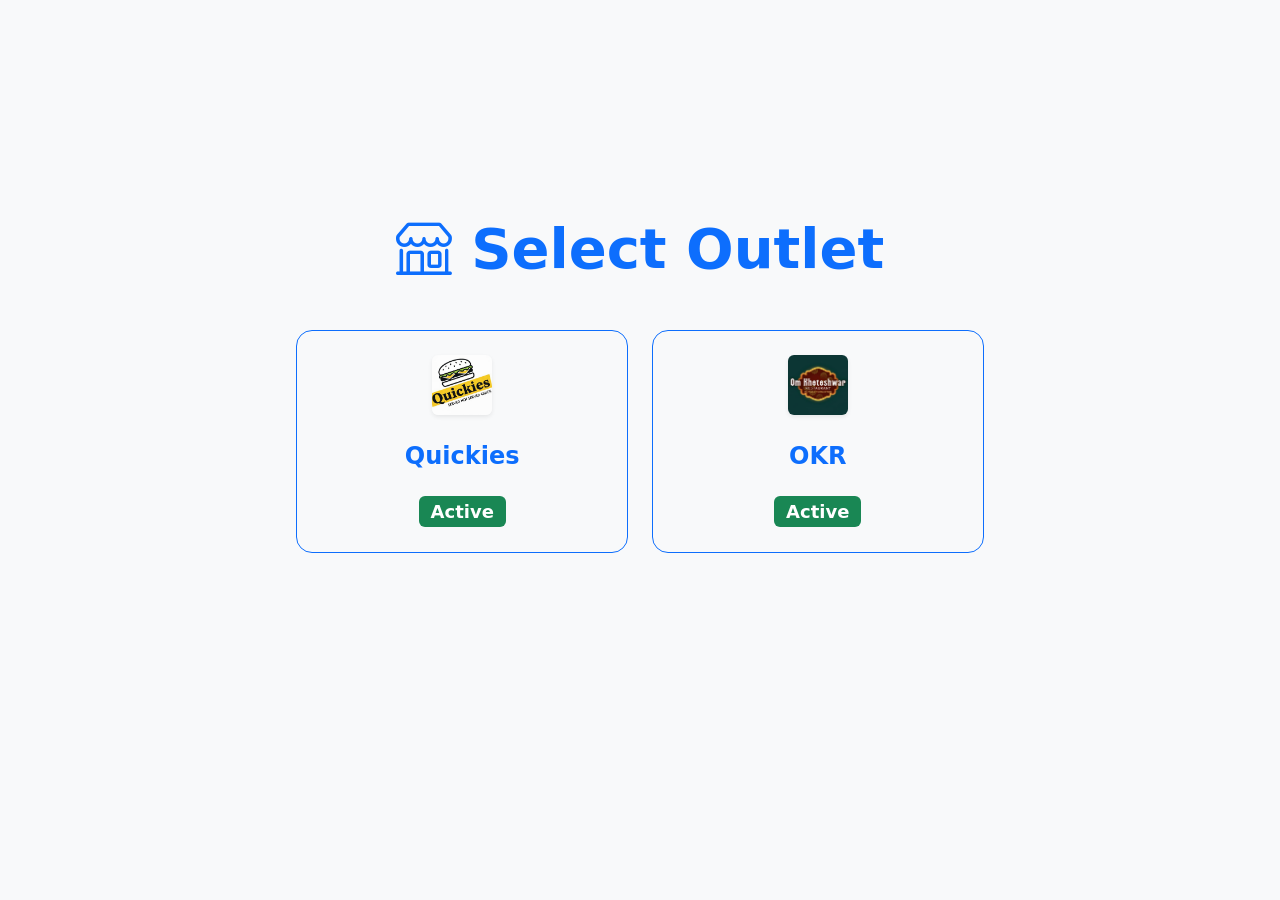
<file: index.html>
<!DOCTYPE html>
<html lang="en">

<head>
    <meta charset="UTF-8">
    <meta name="viewport" content="width=device-width, initial-scale=1.0">

    <!-- SEO Meta Tags -->
    <title>QUICKIES POS</title>
    <meta name="description" content="QUICKIES POS - Efficient Point of Sale system for seamless café management.">
    <meta name="keywords" content="POS, Quickies, Café POS, Point of Sale, Restaurant Management">
    <meta name="author" content="QUICKIES">

    <!-- Open Graph / Social Meta Tags -->
    <meta property="og:type" content="website">
    <meta property="og:title" content="QUICKIES POS">
    <meta property="og:description"
        content="QUICKIES POS - Efficient Point of Sale system. Contact: +91-9106804063 | Email: pallavsnehil@gmail.com">
    <meta property="og:image" content="logo.jpeg">
    <meta property="og:site_name" content="QUICKIES POS">
    <meta property="og:phone_number" content="+91-9106804063">
    <meta property="og:email" content="pallavsnehil@gmail.com">

    <!-- Twitter Card Meta Tags -->
    <meta name="twitter:card" content="summary_large_image">
    <meta name="twitter:title" content="QUICKIES POS">
    <meta name="twitter:description" content="QUICKIES POS - Efficient Point of Sale system. Contact: +91-9106804063">
    <meta name="twitter:image" content="logo.jpeg">

    <!-- Favicon & Icons -->
    <link rel="apple-touch-icon" sizes="180x180" href="favicon_io/apple-touch-icon.png">
    <link rel="icon" type="image/png" sizes="32x32" href="favicon_io/favicon-32x32.png">
    <link rel="icon" type="image/png" sizes="16x16" href="favicon_io/favicon-16x16.png">
    <link rel="manifest" href="favicon_io/site.webmanifest">
    <link rel="shortcut icon" href="favicon_io/favicon.ico">

    <!-- Schema.org / Local Business / GMB tags -->
    <script type="application/ld+json">
    {
      "@context": "https://schema.org",
      "@type": "LocalBusiness",
      "name": "QUICKIES POS",
      "image": "logo.jpeg",
      "telephone": "+91-9106804063",
      "email": "pallavsnehil@gmail.com",
      "url": "https://quickies.pos"
    }
    </script>

    <!-- Bootstrap CSS -->
    <link href="https://cdn.jsdelivr.net/npm/bootstrap@5.3.2/dist/css/bootstrap.min.css" rel="stylesheet">
    <link rel="stylesheet" href="https://cdn.jsdelivr.net/npm/bootstrap-icons@1.11.1/font/bootstrap-icons.css">
    <link href="css/style.css" rel="stylesheet">
</head>

<body class="bg-light">
    <!-- Navbar -->
    <nav class="navbar navbar-expand-lg navbar-dark bg-primary d-none" id="main-nav">
        <div class="container-fluid">
            <span class="navbar-brand mb-0 h1" id="nav-brand"><i class="bi bi-shop"></i> QUICKIES POS</span>
            <div class="d-flex align-items-center text-white flex-wrap justify-content-end gap-2 mt-2 mt-lg-0">
                <span id="nav-outlet-name" class="badge bg-light text-primary fs-6"></span>
                <span id="nav-clock" class="d-none d-sm-inline"></span>
                <button class="btn btn-sm btn-danger" id="btn-reset-data"><i class="bi bi-trash"></i> Reset
                    Default</button>
                <button class="btn btn-sm btn-outline-light" id="btn-lang-toggle" data-lang="en"><i class="bi bi-translate"></i> English</button>
                <button class="btn btn-sm btn-outline-light" id="btn-change-outlet">Change Outlet</button>
            </div>
        </div>
    </nav>

    <!-- App Container -->
    <div id="app-container" class="container-fluid mt-4">
        <!-- Dynamic content will be injected here -->
    </div>

    <!-- Password Modal -->
    <div class="modal fade" id="passwordModal" tabindex="-1">
        <div class="modal-dialog modal-dialog-centered modal-sm">
            <div class="modal-content">
                <div class="modal-header">
                    <h5 class="modal-title">Enter Password</h5>
                    <button type="button" class="btn-close" data-bs-dismiss="modal"></button>
                </div>
                <div class="modal-body">
                    <input type="password" id="admin-password" class="form-control" placeholder="Password">
                </div>
                <div class="modal-footer">
                    <button type="button" class="btn btn-primary w-100" id="btn-submit-password">Access Report</button>
                </div>
            </div>
        </div>
    </div>

    <!-- Expense Modal -->
    <div class="modal fade" id="expenseModal" tabindex="-1">
        <div class="modal-dialog modal-dialog-centered">
            <div class="modal-content">
                <div class="modal-header bg-danger text-white">
                    <h5 class="modal-title"><i class="bi bi-wallet2"></i> Add Daily Expense</h5>
                    <button type="button" class="btn-close btn-close-white" data-bs-dismiss="modal"></button>
                </div>
                <div class="modal-body p-4">
                    <form id="expense-form">
                        <div class="mb-3">
                            <label class="form-label fw-bold">Amount (₹)</label>
                            <input type="number" id="expense-amount" class="form-control form-control-lg" required min="1">
                        </div>
                        <div class="mb-3">
                            <label class="form-label fw-bold">Description</label>
                            <input type="text" id="expense-desc" class="form-control" placeholder="e.g. Vegetables, Milk, etc." required>
                        </div>
                    </form>
                </div>
                <div class="modal-footer bg-light">
                    <button type="button" class="btn btn-secondary" data-bs-dismiss="modal">Cancel</button>
                    <button type="button" class="btn btn-danger px-4 fw-bold" id="btn-save-expense">Save Expense</button>
                </div>
            </div>
        </div>
    </div>

    <!-- Print Section (Hidden by default, visible during printing) -->
    <div id="print-section"></div>

    <!-- Bootstrap JS Bundle with Popper -->
    <script src="https://cdn.jsdelivr.net/npm/bootstrap@5.3.2/dist/js/bootstrap.bundle.min.js"></script>
    <!-- App Scripts -->
    <script src="js/models/PosModel.js?v=1.1"></script>
    <script src="js/views/PosView.js?v=1.1"></script>
    <script src="js/controllers/PosController.js?v=1.1"></script>
    <script src="js/app.js?v=1.1"></script>
</body>

</html>
</file>
<file: css/style.css>
/* Custom POS Styles */
body {
    background-color: #f4f6f9;
}

.btn-large {
    padding: 40px 20px;
    font-size: 1.5rem;
    border-radius: 16px;
    font-weight: bold;
    display: flex;
    flex-direction: column;
    align-items: center;
    gap: 15px;
}

.btn-large i {
    font-size: 3rem;
}

.menu-item-card {
    cursor: pointer;
    transition: all 0.2s ease-in-out;
    border: 2px solid transparent;
    border-radius: 12px;
    height: 100%;
}

.menu-item-card:hover {
    transform: translateY(-5px);
    box-shadow: 0 4px 15px rgba(0, 0, 0, 0.1);
}

.menu-item-card.selected {
    background-color: #e8f5e9;
    border-color: #4caf50;
}

.disabled-outlet {
    opacity: 0.5;
    pointer-events: none;
    filter: grayscale(100%);
}

.qty-btn {
    width: 32px;
    height: 32px;
    padding: 0;
    display: flex;
    align-items: center;
    justify-content: center;
    border-radius: 50%;
}

.cart-panel {
    background-color: #ffffff;
    border-left: 1px solid #dee2e6;
    height: calc(100vh - 75px);
    position: sticky;
    top: 75px;
    display: flex;
    flex-direction: column;
    box-shadow: -2px 0 10px rgba(0, 0, 0, 0.05);
}

.cart-items-container {
    flex-grow: 1;
    overflow-y: auto;
    padding: 15px;
}

.cart-footer {
    padding: 20px;
    background-color: #f8f9fa;
    border-top: 1px solid #e9ecef;
}

.order-item-list {
    border-bottom: 1px dashed #ccc;
    padding-bottom: 10px;
    margin-bottom: 10px;
}

.nav-tabs .nav-link {
    font-weight: 500;
    color: #495057;
}

.nav-tabs .nav-link.active {
    font-weight: 700;
    color: #0d6efd;
}

.report-card {
    border-radius: 12px;
    border-left: 5px solid #0d6efd;
    box-shadow: 0 2px 8px rgba(0, 0, 0, 0.05);
}

.cash-drawer-btn {
    background-color: #6f42c1;
    color: white;
}

.cash-drawer-btn:hover {
    background-color: #59359a;
    color: white;
}

.saved-order-card, .placed-order-card {
    transition: all 0.3s ease;
    border-radius: 16px;
}

.saved-order-card:hover, .placed-order-card:hover {
    transform: translateY(-8px);
    box-shadow: 0 10px 20px rgba(0,0,0,0.1) !important;
}

.saved-order-card .card-body, .placed-order-card .card-body {
    padding: 1.5rem;
}

/* Responsive Styles */
@media (max-width: 991.98px) {
    .btn-large {
        padding: 25px 15px;
        font-size: 1.25rem;
    }

    .btn-large i {
        font-size: 2.25rem;
    }
}

@media (max-width: 767.98px) {
    .cart-panel {
        height: auto;
        position: static;
        border-left: none;
        border-top: 1px solid #dee2e6;
        margin-top: 20px;
        box-shadow: 0 -2px 10px rgba(0, 0, 0, 0.05);
    }

    .cart-items-container {
        max-height: 50vh;
    }

    .btn-large {
        padding: 20px 10px;
        font-size: 1.1rem;
        gap: 10px;
    }

    .btn-large i {
        font-size: 2rem;
    }

    .nav-tabs {
        flex-wrap: nowrap;
        overflow-x: auto;
        overflow-y: hidden;
        white-space: nowrap;
        padding-bottom: 5px;
    }
}

@media (max-width: 575.98px) {
    .btn-large {
        padding: 15px 10px;
        font-size: 1rem;
        border-radius: 12px;
    }

    .btn-large i {
        font-size: 1.75rem;
    }

    .menu-item-card {
        margin-bottom: 10px;
    }

    #app-container {
        padding-left: 10px;
        padding-right: 10px;
        margin-top: 1rem !important;
    }

    .report-card {
        margin-bottom: 15px;
    }

    #nav-outlet-name {
        display: none !important;
    }
}

#print-section {
    display: none;
}

/* Print Styles for Thermal Receipts */
@media print {
    * {
        color: #000 !important;
        text-shadow: none !important;
        background: transparent !important;
        box-shadow: none !important;
    }

    body {
        background-color: white !important;
        margin: 0;
        padding: 0;
    }

    img {
        filter: grayscale(100%) contrast(500%) !important;
    }


    #main-nav, #app-container, .modal {
        display: none !important;
    }

    #print-section {
        display: block !important;
        width: 80mm; /* Standard Thermal Paper Width */
        margin: 0;
        padding: 2mm;
        font-family: 'Courier New', Courier, monospace;
        font-size: 12px;
        line-height: 1.2;
    }

    .print-header {
        text-align: center;
        margin-bottom: 5mm;
    }

    .print-title {
        font-weight: bold;
        font-size: 16px;
        margin-bottom: 2mm;
    }

    .print-divider {
        border-top: 1.5px solid black !important;
        margin: 2mm 0;
    }

    .print-table {
        width: 100%;
        border-collapse: collapse;
        color: black !important;
    }

    .print-table th, .print-table td {
        text-align: left;
        padding: 1mm 0;
    }

    .print-text-right {
        text-align: right !important;
    }

    .print-text-center {
        text-align: center !important;
    }

    .print-bold {
        font-weight: bold;
    }

    .print-bold {
        font-weight: 900 !important;
    }

    .page-break {
        page-break-after: always;
    }
}

/* Recipe SOP Styling */
.recipe-checkbox:checked + label {
    text-decoration: line-through;
    color: #6c757d;
    transition: all 0.2s ease-in-out;
}
.btn-recipe-sop {
    opacity: 0.8;
    transition: opacity 0.2s;
}
.btn-recipe-sop:hover {
    opacity: 1;
}
</file>
